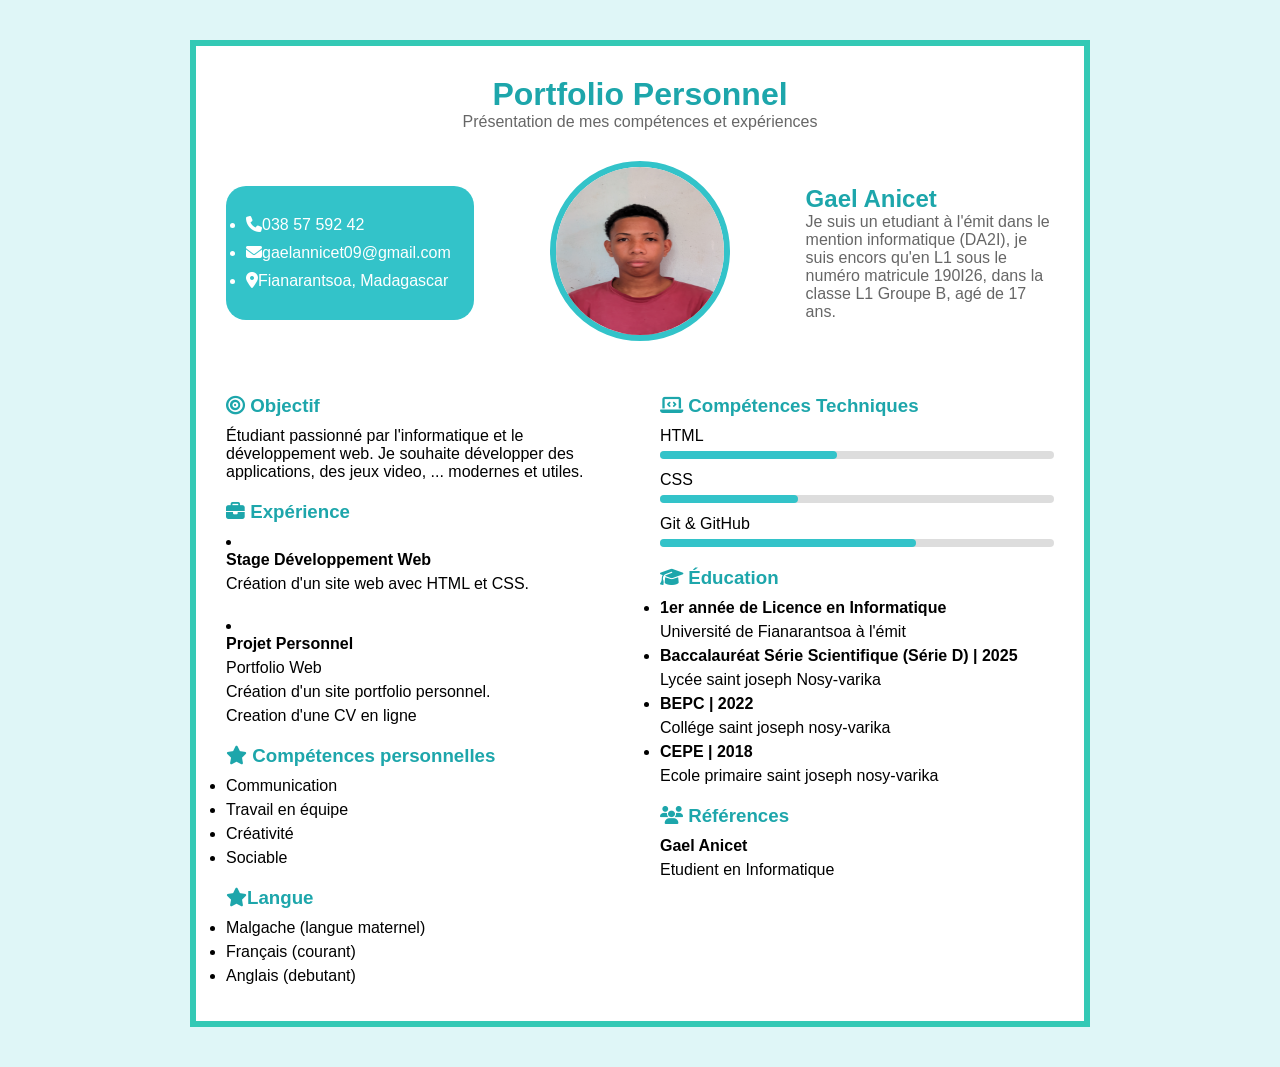
<file: index.html>
<!DOCTYPE html>
<html lang="en">
<head>
<meta charset="UTF-8">
<meta name="viewport" content="width=device-width, initial-scale=1.0">
<title>Portfolio Personnel</title>

<link rel="stylesheet" href="style.css">

<link rel="stylesheet"
href="https://cdnjs.cloudflare.com/ajax/libs/font-awesome/6.5.0/css/all.min.css">

</head>

<body>

<div class="container">

<!-- HEADER -->
<div class="header">
<h1>Portfolio Personnel</h1>
<p>Présentation de mes compétences et expériences</p>
</div>

<!-- TOP SECTION -->

<div class="top">

<div class="contact">
    <ul>
        
        <p><li><i class="fa-solid fa-phone"></i>038 57 592 42</li></p>
        <p><li><i class="fa-solid fa-envelope"></i>gaelannicet09@gmail.com</li></p>
        <p><li><i class="fa-solid fa-location-dot"></i>Fianarantsoa, Madagascar</li></p>

    </ul>
</div>

<div class="photo">
<img src="Jojo.jpg" alt="mon image">
</div>

<div class="name">

<h2>Gael Anicet</h2>
<p>
    Je suis un etudiant à l'émit dans le mention informatique (DA2I),
    je suis encors qu'en L1 sous le numéro matricule 190I26, dans la classe L1 Groupe B, 
    agé de 17 ans.

</p>

</div>

</div>

<!-- MAIN CONTENT -->

<div class="main">

<!-- LEFT SIDE -->

<div class="left">

<h3><i class="fa-solid fa-bullseye"></i> Objectif</h3>
<p>
Étudiant passionné par l'informatique et le développement web.
Je souhaite développer des applications, des jeux video, ... modernes et utiles.
</p>

<h3><i class="fa-solid fa-briefcase"></i> Expérience</h3>

<li><p><b>Stage Développement Web</b></p></li>
<p>Création d'un site web avec HTML et CSS.</p>

<br>

<li><p><b>Projet Personnel</b></p></li>
<p>Portfolio Web</p>
<p>Création d'un site portfolio personnel.</p>
<p>Creation d'une CV en ligne</p>


<h3><i class="fa-solid fa-star"></i> Compétences personnelles</h3>
<ul>

    <li><p>Communication</p></li>
    <li><p>Travail en équipe</p></li>
    <li><p>Créativité</p></li>
    <li><p>Sociable </p></li>

</ul>

<h3><i class="fa-solid fa-star"></i>Langue</h3>
    <ul>
       <li><p>Malgache (langue maternel)</p></li>
       <li><p>Français (courant)</p></li>
       <li><p>Anglais (debutant)</p></li>
    </ul>

</div>

<!-- RIGHT SIDE -->

<div class="right">

<h3><i class="fa-solid fa-laptop-code"></i> Compétences Techniques</h3>

<p>HTML</p>
<div class="bar"><div class="level html"></div></div>

<p>CSS</p>
<div class="bar"><div class="level css"></div></div>


<p>Git & GitHub</p>
<div class="bar"><div class="level git"></div></div>


<h3><i class="fa-solid fa-graduation-cap"></i> Éducation</h3>
<ul>

     <li><p><b>1er année de Licence en Informatique</b></p></li>
     <p>Université de Fianarantsoa à l'émit</p>

     <li><p><b>Baccalauréat Série Scientifique (Série D) | 2025</b></p></li>
     <p>Lycée saint joseph Nosy-varika</p>

     <li><p><b>BEPC | 2022</b></p></li>
     <P>Collége saint joseph nosy-varika</P>

     <li><p><b>CEPE | 2018</b></p></li>
     <P>Ecole primaire saint joseph nosy-varika</P>

</ul>

<h3><i class="fa-solid fa-users"></i> Références</h3>

<p><b>Gael Anicet </b></p>
<p>Etudient en Informatique</p>

</div>

</div>

</div>

</body>
</html>
</file>
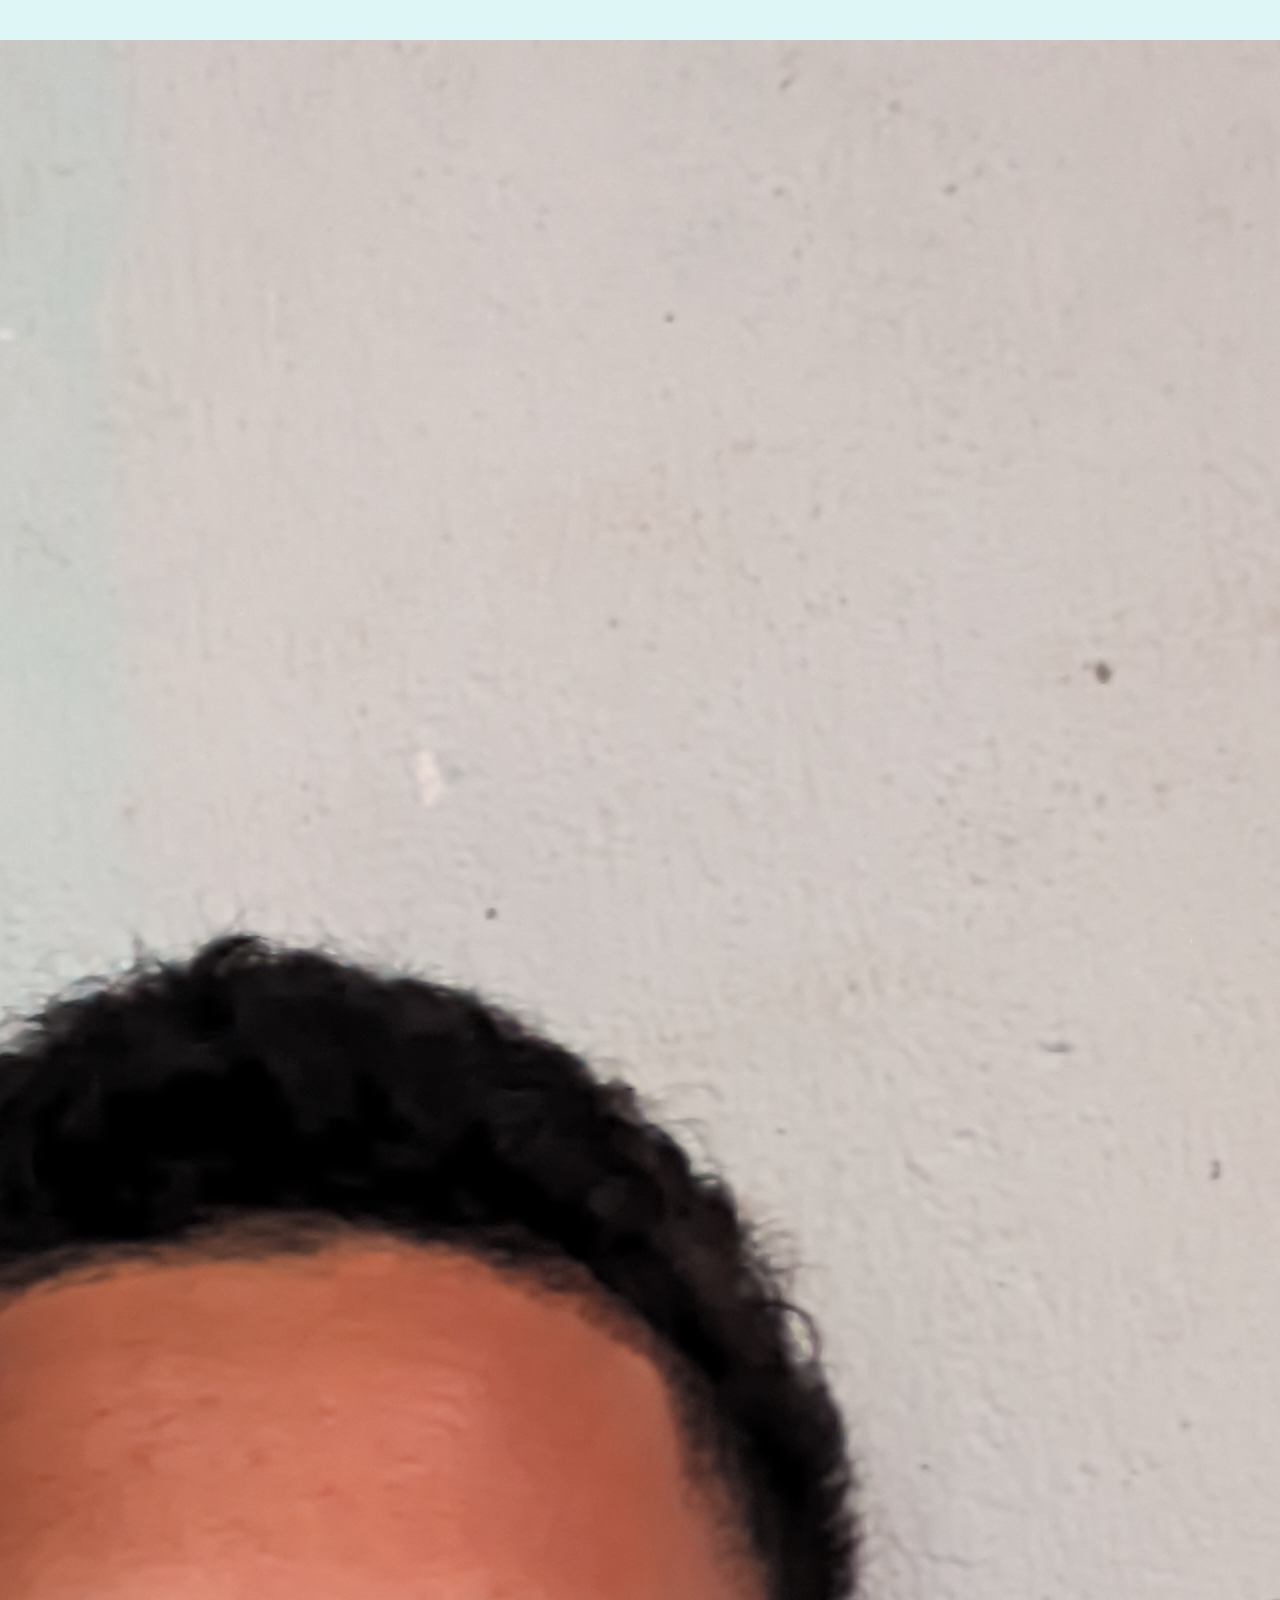
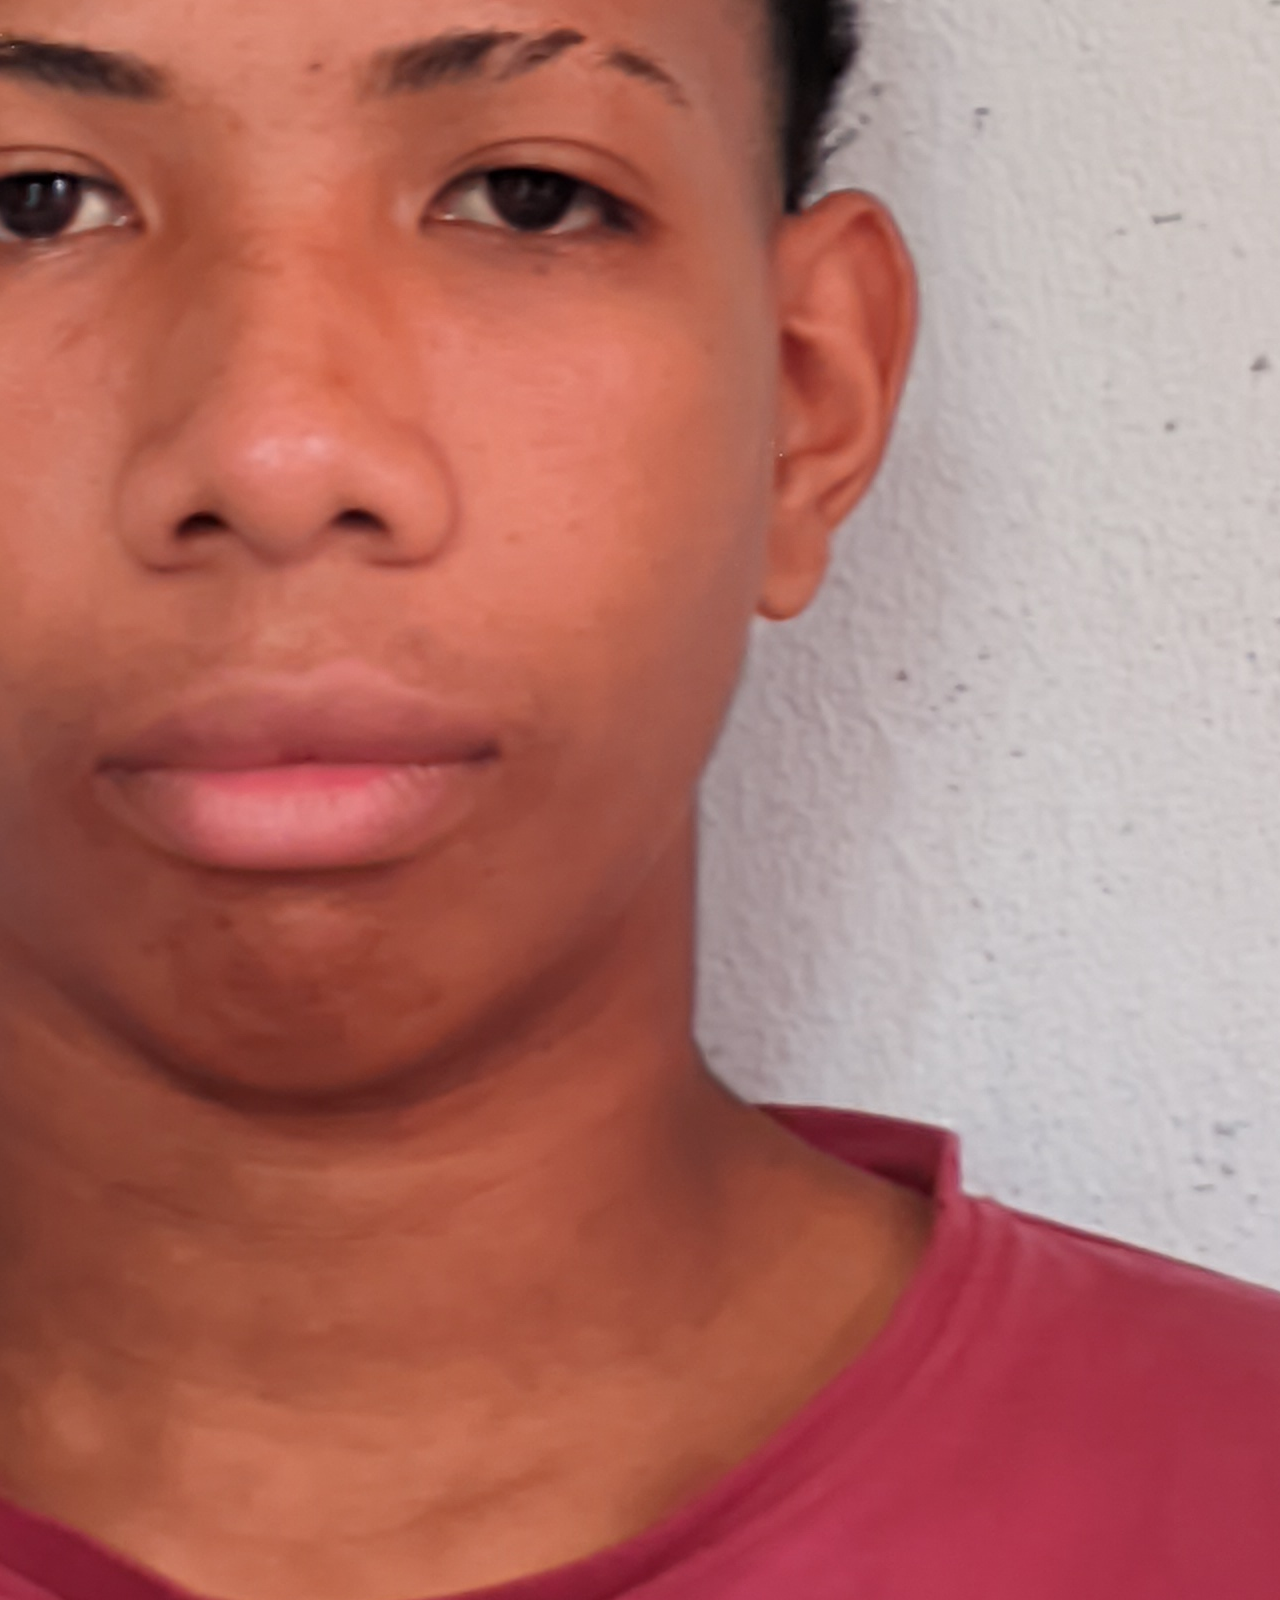
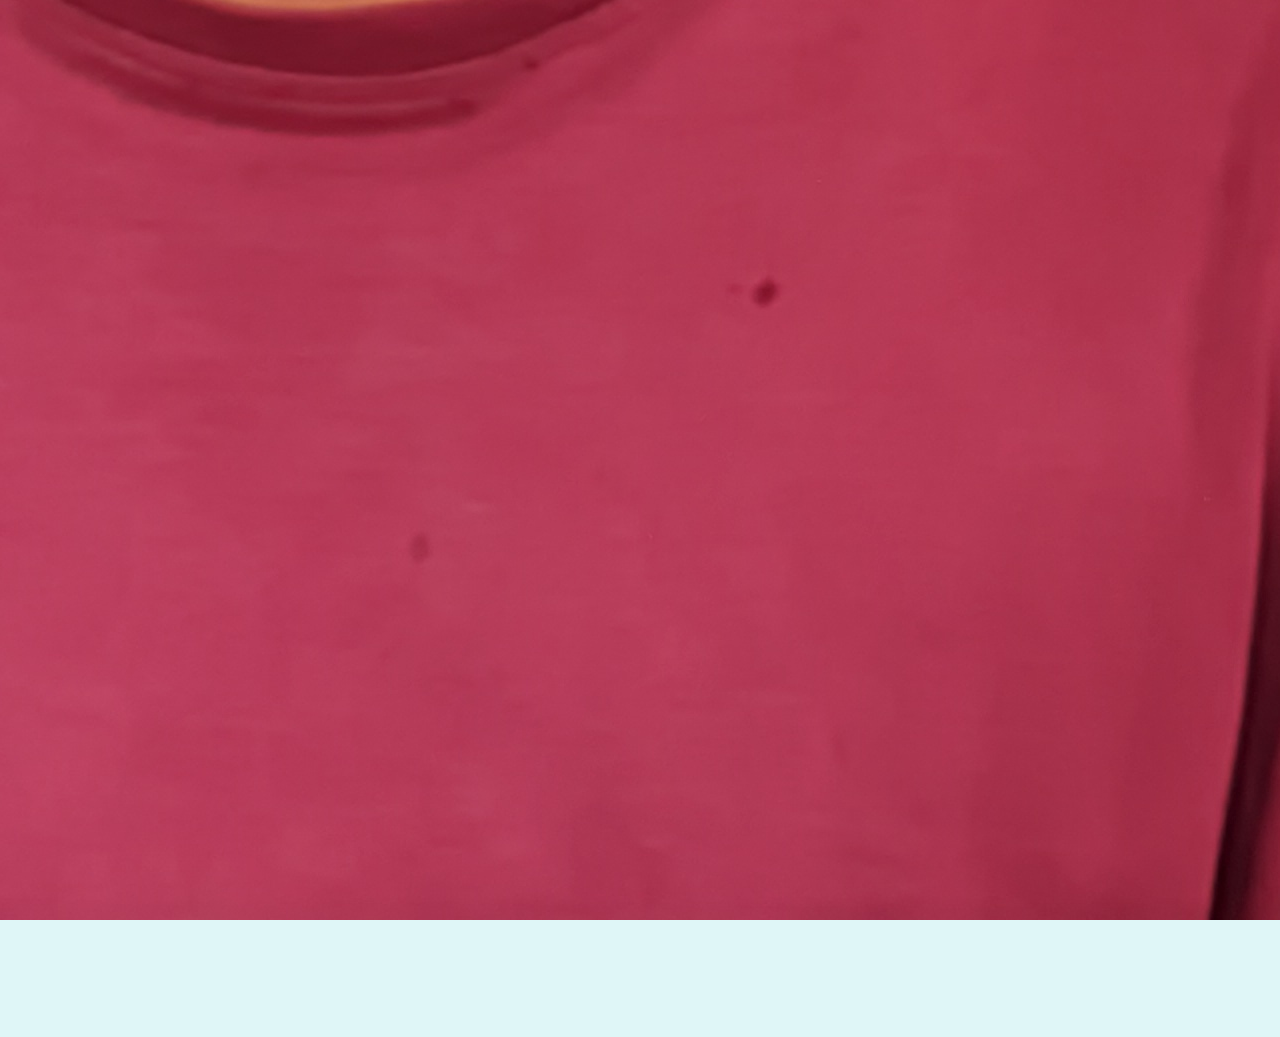
<file: Gaël.html>
<!DOCTYPE html>
<html lang="en">
<head>
    <meta charset="UTF-8">
    <title>Gaël Anicet</title>
    <meta name="viewport" content="width=device-width, initial-scale=1.0">
    <link rel="stylesheet" href="style.css">
</head>
<body>

    <!-- Navigation -->
    <nav>
        <div class="logo">Gaël</div>
        <ul>
            <li><a href="#about">À propos</a></li>
            <li><a href="#education">Étude & Formation</a></li>
            <li><a href="#skills">Compétences</a></li>
            <li><a href="#projects">Projets</a></li>
            <li><a href="#contact">Contact</a></li>
        </ul>
    </nav>

    <!-- Hero Section avec Photo -->
    <header>
        <div class="hero-container">
            <img src="Jojo.jpg" alt="Photo de Gaël" class="profile-pic">
            <h1>Bonjour, je suis Gaël Anicet</h1>
            <p>Étudiant en Informatique</p>
            <a href="#contact" class="btn">Me Contacter</a>
        </div>
    </header>

    <!-- About -->
    <section id="about">
        <h2>À propos de moi</h2>
        <p><strong>Nom :</strong> HERINIAINA</p>
        <p><strong>Prénom :</strong> Gaël Anicet</p>
        <p>
            Je suis étudiant à l’EMIT, en mention Informatique (DA2I),
            niveau Licence 1 (L1), groupe B,
            sous le numéro matricule 190I26.
        </p>
    </section>

    <!-- Education -->
    <section id="education">
        <h2>Étude & Formation</h2>

        <div class="education-item">
            <h3>2026 - L1 Informatique (en cours)</h3>
            <p>EMIT - Mention Informatique (DA2I)</p>
        </div>

        <div class="education-item">
            <h3>2025 - Baccalauréat</h3>
            <p>Lycée Saint Joseph Nosy-Varika</p>
        </div>

        <div class="education-item">
            <h3>2022 - BEPC</h3>
            <p>Lycée Saint Joseph Nosy-Varika</p>
        </div>

        <div class="education-item">
            <h3>2018 - CPE</h3>
            <p>Lycée Saint Joseph Nosy-Varika</p>
        </div>

    </section>

    <!-- Skills -->
    <section id="skills">
        <h2>Compétences</h2>
        <div class="skill-box">
            <div>HTML5</div>
            <div>CSS</div>
            <div>Microsoft Word</div>
            <div>Microsoft Excel</div>
        </div>
    </section>

    <!-- Projects -->
    <section id="projects">
        <h2>Projets</h2>

        <div class="project">
            <h3>CV en ligne</h3>
            <p>Création d’un CV professionnel en HTML et CSS responsive.</p>
        </div>

        <div class="project">
            <h3>Mini site web</h3>
            <p>Développement d’un site vitrine simple et moderne.</p>
        </div>

    </section>

    <!-- Contact -->
    <section id="contact">
        <h2>Contact</h2>
        <p>Email : gaelannicet09@gmail.com</p>
        <p>Téléphone : +261 38 57 592 42</p>
        <p>Facebook : Anicet Paz</p>
    </section>

    <footer>
        <p>© 2026 Gaël Anicet</p>
    </footer>

</body>
</html>
</file>
<file: style.css>
*{
margin:0;
padding:0;
box-sizing:border-box;
font-family:Arial;
}

body{
background:#dff6f7;
display:flex;
justify-content:center;
padding:40px;
}

.container{
width:900px;
background:white;
border:6px solid #33c9b5;
padding:30px;
}

/* HEADER */

.header{
text-align:center;
margin-bottom:30px;
}

.header h1{
color:#1da6ab;
}

.header p{
color:#666;
}

/* TOP */

.top{
display:flex;
align-items:center;
justify-content:space-between;
margin-bottom:30px;
}

.contact{
background:#33c3c9;
color:rgb(255, 255, 255);
padding:20px;
border-radius:20px;
width:30%;
}

.contact p{
margin:10px 0;
}

.photo img{
width: 180px;
height:180px;
border-radius:60%;
border:6px solid #33c3c9;
}

.name{
width:30%;
}

.name h2{
color:#1da6ab;
}

.name p{
color:#666;
}

/* MAIN */

.main{
display:flex;
gap:40px;
}

.left{
width:50%;
}

.right{
width:50%;
}

h3{
margin-top:20px;
margin-bottom:10px;
color:#1da6ab;
}

.left p{
margin-bottom:6px;
}

.right p{
margin-bottom:6px;
}

/* SKILLS */

.bar{
width:100%;
height:8px;
background:#ddd;
border-radius:10px;
margin-bottom:12px;
}

.level{
height:8px;
background:#33c3c9;
border-radius:10px;
}

.html{
width:45%;
}

.css{
width:35%;
}


.git{
width:65%;
}
</file>
